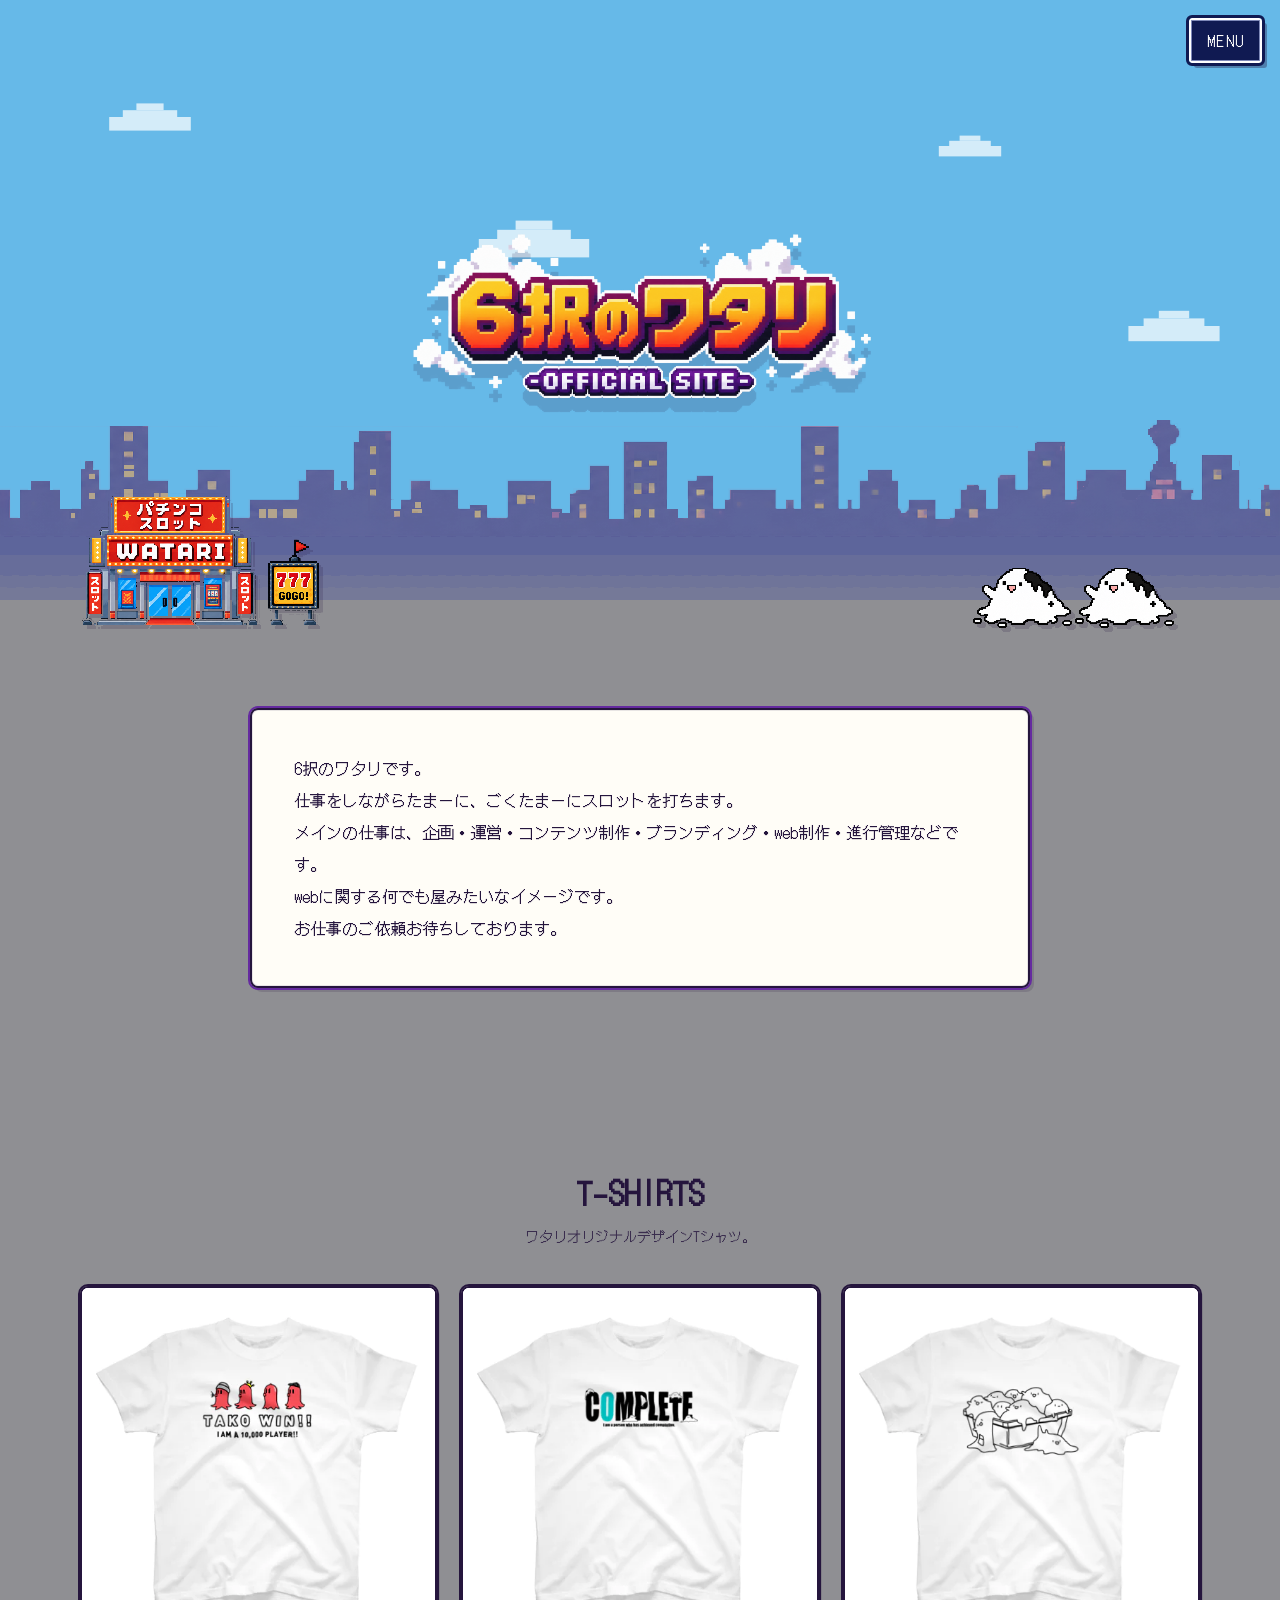
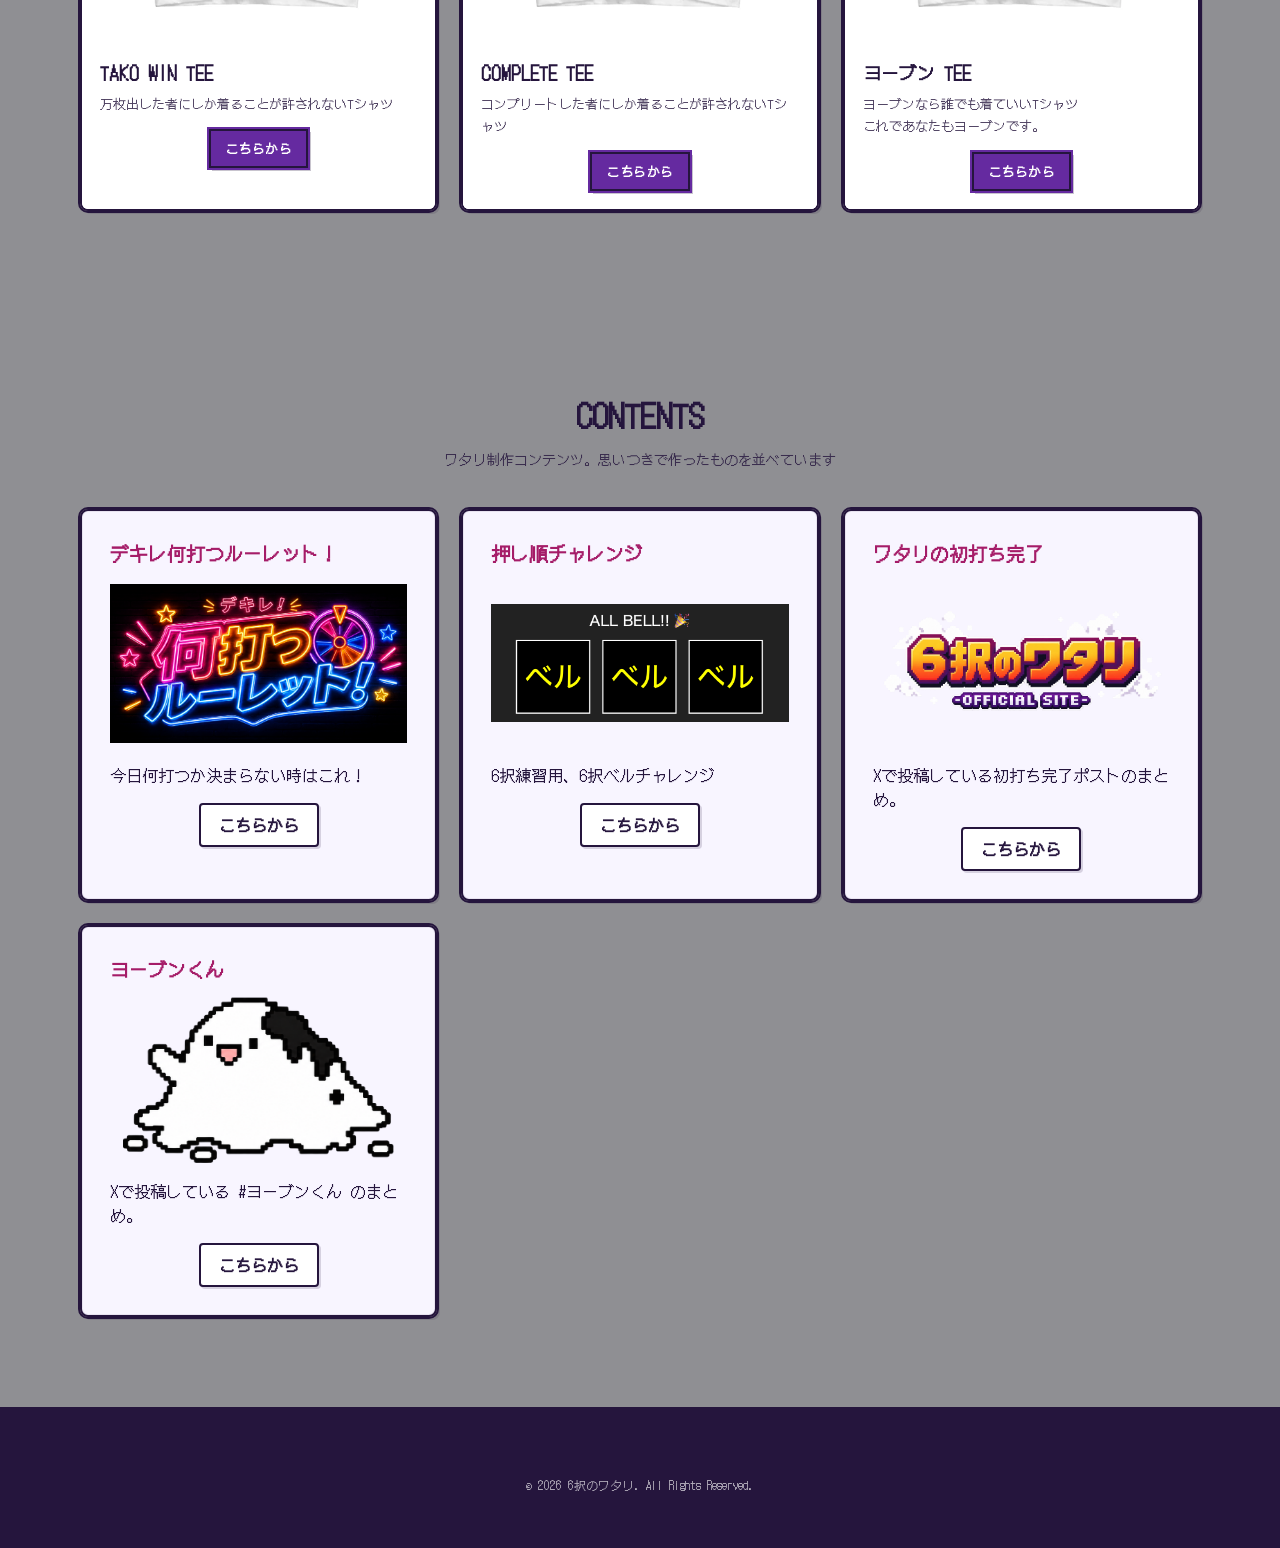
<file: index.html>
<!doctype html>
<html lang="ja">
<head>
<meta charset="utf-8">
<meta name="viewport" content="width=device-width,initial-scale=1">
<title>6択のワタリ - OFFICIAL SITE</title>
<meta name="description" content="6択のワタリ OFFICIAL SITE">
<script async src="https://pagead2.googlesyndication.com/pagead/js/adsbygoogle.js?client=ca-pub-1380460503499351" crossorigin="anonymous"></script>
<link rel="canonical" href="https://www.watari6.com/">
<meta property="og:type" content="website">
<meta property="og:site_name" content="6択のワタリ">
<meta property="og:title" content="6択のワタリ - OFFICIAL SITE">
<meta property="og:description" content="6択のワタリ OFFICIAL SITE">
<meta property="og:url" content="https://www.watari6.com/">
<meta property="og:image" content="https://www.watari6.com/img/ogp.png">
<meta property="og:image:alt" content="6択のワタリ - OFFICIAL SITE">
<meta name="twitter:card" content="summary_large_image">
<meta name="twitter:site" content="@watari2020">
<meta name="twitter:title" content="6択のワタリ - OFFICIAL SITE">
<meta name="twitter:description" content="6択のワタリ OFFICIAL SITE">
<meta name="twitter:image" content="https://www.watari6.com/img/ogp.png">
<meta name="twitter:image:alt" content="6択のワタリ - OFFICIAL SITE">
<style>
@import url('https://fonts.googleapis.com/css2?family=DotGothic16&display=swap');
:root{--bg:#aaa6b8;--sky:#66b9e8;--ground:#8f8f93;--ink:#25153d;--purple:#652aa0;--pink:#a51c68;--yellow:#ffd23f;--orange:#ff6a2a;--white:#fffdf7;--card:#f8f5ff}
*{box-sizing:border-box}html{scroll-behavior:smooth}body{margin:0;background:var(--bg);color:var(--ink);font-family:"DotGothic16",system-ui,sans-serif}a{color:inherit;text-decoration:none}.wrap{width:min(1120px,92%);margin:auto}
header{position:sticky;top:0;z-index:20;background:rgba(102,185,232,.92);backdrop-filter:blur(10px);border-bottom:3px solid rgba(37,21,61,.18)}.nav{height:64px;display:flex;align-items:center;justify-content:space-between}.nav-logo{font-weight:900;letter-spacing:.04em}.nav-links{display:flex;gap:22px;font-size:13px}.nav-links a:hover{color:var(--pink)}
.hero{min-height:720px;display:grid;place-items:center;padding:70px 0 120px;position:relative;overflow:hidden;background:var(--sky)}.hero:after{content:"";position:absolute;left:0;right:0;bottom:0;height:120px;background:var(--ground);z-index:0}.hero-inner{position:relative;z-index:2;text-align:center}.hero:before{display:none}.logo{width:min(490px,50%);height:auto;display:block;margin:0 auto 30px;filter:drop-shadow(0 14px 0 rgba(37,21,61,.16))}
.tag{display:inline-block;background:var(--purple);color:white;border:4px solid white;padding:8px 18px;font-size:14px;box-shadow:6px 6px 0 var(--ink)}.cta{display:flex;justify-content:center;gap:14px;margin-top:26px;flex-wrap:wrap}.btn{background:var(--yellow);border:4px solid var(--ink);padding:12px 24px;box-shadow:6px 6px 0 var(--ink);font-weight:900}.btn.alt{background:white}.btn:hover{transform:translate(2px,2px);box-shadow:4px 4px 0 var(--ink)}
section{padding:90px 0;background:var(--ground)}#about{padding-top:28px}.section-title{text-align:center;font-size:32px;margin:0 0 12px;color:var(--ink)}.section-sub{text-align:center;margin:0 auto 40px;font-size:14px;opacity:.8}.panel{background:var(--white);border:2px solid var(--ink);outline:3px solid var(--purple);border-radius:3px;box-shadow:0 0 0 1px rgba(37,21,61,.18) inset,7px 7px 0 rgba(37,21,61,.25);padding:42px}.about{max-width:780px;margin:0 auto}.about p{line-height:2;font-size:16px;margin:0}.about strong{color:var(--pink)}
.grid{display:grid;grid-template-columns:repeat(3,1fr);gap:24px}.card{background:var(--card);border:2px solid var(--ink);outline:3px solid var(--ink);border-radius:3px;box-shadow:0 0 0 1px rgba(37,21,61,.15) inset,5px 5px 0 rgba(37,21,61,.22);overflow:hidden}.shirt-img{aspect-ratio:1/1;background:#fff;display:grid;place-items:center;overflow:hidden}.shirt-img .product-img{width:100%;height:100%;object-fit:contain;display:block}.product-link{display:block;height:100%}.product-link:hover .product-img{transform:scale(1.025)}.product-img{transition:transform .18s ease}.card-body{padding:18px;background:white}.card-body h3{margin:0 0 8px;font-size:18px}.price{font-size:13px;opacity:.7}.content-card{padding:28px;min-height:170px}.content-card h3{margin:0 0 12px;color:var(--pink)}
footer{padding:55px 0;background:var(--ink);color:white;text-align:center}footer .small{font-size:12px;opacity:.65;margin-top:14px}
@media(max-width:760px){.nav-links{display:none}.hero{min-height:620px;padding:50px 0}.logo{width:72%;max-width:490px}.grid{grid-template-columns:repeat(3,minmax(0,1fr));gap:10px}.panel{padding:26px}#contents .grid{grid-template-columns:repeat(2,minmax(0,1fr))}section{padding:65px 0}.section-title{font-size:27px}#about{padding-top:20px}}
.menu-toggle{position:fixed;top:18px;right:18px;z-index:50;background:#101a52;color:#fff;border:2px solid #fff;outline:3px solid #101a52;border-radius:3px;padding:10px 16px;font-family:"DotGothic16",system-ui,sans-serif;font-size:15px;letter-spacing:.08em;cursor:pointer;box-shadow:0 0 0 1px #7e88b8 inset,5px 5px 0 rgba(37,21,61,.35)}.menu-toggle:hover{transform:translate(1px,1px);box-shadow:0 0 0 1px #7e88b8 inset,4px 4px 0 rgba(37,21,61,.35)}.menu-window{position:fixed;top:74px;right:18px;z-index:49;width:min(300px,calc(100vw - 36px));background:#101a52;color:#fff;border:2px solid #fff;outline:3px solid #101a52;border-radius:3px;padding:10px;box-shadow:0 0 0 1px #7e88b8 inset,7px 7px 0 rgba(37,21,61,.35);opacity:0;visibility:hidden;transform:translateY(-8px);transition:opacity .15s ease,transform .15s ease,visibility .15s}.menu-window.open{opacity:1;visibility:visible;transform:translateY(0)}.menu-window a{display:block;padding:13px 16px;border:2px solid transparent;font-size:16px;letter-spacing:.05em}.menu-window a:before{content:"▶";display:inline-block;width:26px;opacity:0}.menu-window a:hover,.menu-window a:focus{border-color:#fff;outline:none;background:#19276d}.menu-window a:hover:before,.menu-window a:focus:before{opacity:1}@media(max-width:760px){.menu-toggle{top:14px;right:14px}.menu-window{top:68px;right:14px;width:min(280px,calc(100vw - 28px))}}
.pixel-clouds{position:absolute;inset:0 0 120px;z-index:1;overflow:hidden;pointer-events:none}.pixel-cloud{position:absolute;left:110%;width:112px;height:40px;background:rgba(255,255,255,.68);clip-path:polygon(0 60%,16% 60%,16% 35%,32% 35%,32% 15%,58% 15%,58% 35%,76% 35%,76% 48%,92% 48%,92% 60%,100% 60%,100% 100%,0 100%);image-rendering:pixelated;animation:cloud-drift linear infinite;will-change:transform}.pixel-cloud.c1{top:14%;transform:scale(.85);animation-duration:58s;animation-delay:-18s}.pixel-cloud.c2{top:32%;transform:scale(1.25);opacity:.72;animation-duration:76s;animation-delay:-52s}.pixel-cloud.c3{top:52%;transform:scale(.65);opacity:.58;animation-duration:64s;animation-delay:-37s}.pixel-cloud.c4{top:68%;transform:scale(1.05);opacity:.62;animation-duration:84s;animation-delay:-70s}@keyframes cloud-drift{from{margin-left:0}to{margin-left:-155vw}}@media(max-width:760px){.pixel-clouds{bottom:120px}.pixel-cloud{width:88px;height:32px}.pixel-cloud.c1{top:12%}.pixel-cloud.c2{top:31%}.pixel-cloud.c3{top:50%}.pixel-cloud.c4{top:67%}}@media(prefers-reduced-motion:reduce){.pixel-cloud{animation:none}.pixel-cloud.c1{left:12%}.pixel-cloud.c2{left:58%}.pixel-cloud.c3{display:none}.pixel-cloud.c4{left:34%}}
.hero-pixel{position:absolute;bottom:92px;z-index:3;display:block;image-rendering:pixelated;pointer-events:none;filter:drop-shadow(4px 4px 0 rgba(37,21,61,.18))}.hero-pixel.watari{right:max(22px,calc((100vw - 1120px)/2));width:96px}.hero-pixel.slot{left:max(22px,calc((100vw - 1120px)/2));width:184px}@media(max-width:760px){.hero-pixel{bottom:88px}.hero-pixel.watari{right:12px;width:70px}.hero-pixel.slot{left:8px;width:132px}}
.pixel-clouds,.cloud-layer,.clouds{pointer-events:none}.seamless-clouds{position:absolute;inset:0;overflow:hidden;pointer-events:none;z-index:0}.seamless-clouds__track{position:absolute;inset:0 auto 0 0;display:flex;width:max-content;will-change:transform;animation:seamlessCloudScroll 60s linear infinite}.seamless-clouds__group{position:relative;width:100vw;height:100%;flex:0 0 100vw}.seamless-cloud{position:absolute;width:96px;height:32px;background:linear-gradient(#fff 0 0) 16px 8px / 64px 16px no-repeat,linear-gradient(#fff 0 0) 32px 0 / 32px 8px no-repeat,linear-gradient(#fff 0 0) 0 16px / 96px 16px no-repeat;image-rendering:pixelated;opacity:.72}.seamless-cloud--1{top:14%;left:8%;transform:scale(.85)}.seamless-cloud--2{top:31%;left:38%;transform:scale(1.15)}.seamless-cloud--3{top:18%;left:72%;transform:scale(.65)}.seamless-cloud--4{top:43%;left:88%;transform:scale(.95)}@keyframes seamlessCloudScroll{from{transform:translate3d(0,0,0)}to{transform:translate3d(-100vw,0,0)}}@media(max-width:768px){.seamless-clouds__track{animation-duration:48s}.seamless-cloud{opacity:.62}.seamless-cloud--1{top:12%;left:6%;transform:scale(.62)}.seamless-cloud--2{top:28%;left:36%;transform:scale(.78)}.seamless-cloud--3{top:18%;left:70%;transform:scale(.52)}.seamless-cloud--4{top:40%;left:86%;transform:scale(.68)}}@media(prefers-reduced-motion:reduce){.seamless-clouds__track{animation:none}}.pixel-cloud,.pixel-clouds .cloud,.hero-cloud,.cloud-item{display:none!important}
.product-desc{margin:0 0 14px;font-size:13px;line-height:1.7;opacity:.82}.product-btn{display:inline-block;background:var(--purple);color:#fff;border:2px solid var(--ink);outline:2px solid var(--purple);padding:8px 14px;font-size:13px;font-weight:900;letter-spacing:.04em;box-shadow:3px 3px 0 rgba(37,21,61,.25)}.product-link:hover .product-btn{transform:translate(1px,1px);box-shadow:2px 2px 0 rgba(37,21,61,.25)}@media(max-width:760px){.card-body{padding:10px}.card-body h3{font-size:13px}.product-desc{font-size:10px;line-height:1.55;margin-bottom:10px}.product-btn{padding:6px 8px;font-size:10px}}
.pixel-city-bg{position:absolute;left:0;right:0;bottom:120px;height:180px;z-index:1;pointer-events:none;overflow:hidden}.pixel-city-bg img{width:100%;height:100%;object-fit:cover;object-position:center bottom;display:block;image-rendering:pixelated;opacity:1}@media(max-width:760px){.pixel-city-bg{bottom:120px;height:120px}.pixel-city-bg img{opacity:1}}
.panel,.card{border-width:2px;outline-width:2px;border-radius:8px;clip-path:none}.shirt-img{border-radius:6px 6px 0 0}.panel{box-shadow:0 0 0 1px rgba(37,21,61,.10) inset,4px 4px 0 rgba(37,21,61,.16)}.card{box-shadow:0 0 0 1px rgba(37,21,61,.08) inset,3px 3px 0 rgba(37,21,61,.14)}.product-btn{display:block;width:max-content;margin:0 auto}#about{padding-top:0;margin-top:-12px;position:relative;z-index:3}@media(max-width:760px){#about{padding-top:0;margin-top:-8px}}#tshirts .card,#tshirts .product-link,#tshirts .card-body{background:#fff}.section-title{font-weight:900}
.content-dummy-image{width:100%;aspect-ratio:16/9;margin:14px 0;display:flex;align-items:center;justify-content:center;box-sizing:border-box;border:2px dashed rgba(37,21,61,.35);background:rgba(37,21,61,.05);color:rgba(37,21,61,.48);font-size:12px;font-weight:900;letter-spacing:.08em}.content-link-btn{display:block;width:max-content;margin:16px auto 0;padding:8px 18px;text-decoration:none;font-weight:900;color:var(--ink);background:#fff;border:2px solid var(--ink);border-radius:4px;box-shadow:2px 2px 0 rgba(37,21,61,.16)}.content-card-image{display:block;width:100%;aspect-ratio:16/9;object-fit:contain;margin:14px 0}
.hero-pixel.youbun{width:99px;bottom:92px;z-index:3}.hero-pixel.youbun-1{right:max(150px,calc((100vw - 1120px)/2 + 128px))}.hero-pixel.youbun-2{right:max(48px,calc((100vw - 1120px)/2 + 26px))}.hero-pixel.slot{width:240px}.hero-pixel.watari{width:72px}@media(max-width:760px){.hero-pixel.youbun{width:70px;bottom:88px}.hero-pixel.youbun-1{right:100px}.hero-pixel.youbun-2{right:28px}.hero-pixel.slot{width:168px}.hero-pixel.watari{width:54px}}
</style>
<script async src="https://www.googletagmanager.com/gtag/js?id=G-LJCVFDB978"></script><script>window.dataLayer=window.dataLayer||[];function gtag(){dataLayer.push(arguments);}gtag('js',new Date());gtag('config','G-LJCVFDB978');</script>
<link rel="icon" type="image/png" sizes="32x32" href="img/favicon-32.png"><link rel="icon" type="image/png" sizes="16x16" href="img/favicon-16.png"><link rel="icon" href="favicon.ico"><link rel="apple-touch-icon" sizes="180x180" href="img/apple-touch-icon.png">
</head><body>
<button class="menu-toggle" type="button" aria-controls="site-menu" aria-expanded="false">MENU</button><nav class="menu-window" id="site-menu" aria-label="外部リンク"><a href="https://x.com/watari2020" target="_blank" rel="noopener noreferrer">ツイッター</a><a href="https://suzuri.jp/6takunowatari" target="_blank" rel="noopener noreferrer">Tシャツ</a><a href="https://www.youtube.com/@6takunowatari" target="_blank" rel="noopener noreferrer">YouTube</a></nav>
<main><section class="hero"><div class="seamless-clouds" aria-hidden="true"><div class="seamless-clouds__track"><div class="seamless-clouds__group"><span class="seamless-cloud seamless-cloud--1"></span><span class="seamless-cloud seamless-cloud--2"></span><span class="seamless-cloud seamless-cloud--3"></span><span class="seamless-cloud seamless-cloud--4"></span></div><div class="seamless-clouds__group"><span class="seamless-cloud seamless-cloud--1"></span><span class="seamless-cloud seamless-cloud--2"></span><span class="seamless-cloud seamless-cloud--3"></span><span class="seamless-cloud seamless-cloud--4"></span></div></div></div><div class="pixel-clouds" aria-hidden="true"><span class="pixel-cloud c1"></span><span class="pixel-cloud c2"></span><span class="pixel-cloud c3"></span><span class="pixel-cloud c4"></span></div><div class="pixel-city-bg" aria-hidden="true"><img src="img/city_bg.png" alt=""></div><img class="hero-pixel youbun youbun-1" src="img/youbun_pixel_1.png" alt="" aria-hidden="true"><img class="hero-pixel youbun youbun-2" src="img/youbun_pixel_2.png" alt="" aria-hidden="true"><img class="hero-pixel slot" src="img/slot_pixel.png" alt="" aria-hidden="true"><div class="wrap hero-inner"><img class="logo" src="img/logo.png" alt="6択のワタリ - OFFICIAL SITE"></div></section>
<section id="about"><div class="wrap"><div class="panel about"><p>6択のワタリです。<br>仕事をしながらたまーに、ごくたまーにスロットを打ちます。<br>メインの仕事は、企画・運営・コンテンツ制作・ブランディング・web制作・進行管理などです。<br>webに関する何でも屋みたいなイメージです。<br>お仕事のご依頼お待ちしております。</p></div></div></section>
<section id="tshirts"><div class="wrap"><h2 class="section-title">T-SHIRTS</h2><p class="section-sub">ワタリオリジナルデザインTシャツ。</p><div class="grid"><article class="card"><a class="product-link" href="https://suzuri.jp/6takunowatari/17659287/t-shirt/s/white" target="_blank" rel="noopener noreferrer"><div class="shirt-img"><img class="product-img" src="img/tshirt_tako_win.webp" alt="TAKO WIN Tシャツ"></div><div class="card-body"><h3>TAKO WIN TEE</h3><p class="product-desc">万枚出した者にしか着ることが許されないTシャツ</p><span class="product-btn">こちらから</span></div></a></article><article class="card"><a class="product-link" href="https://suzuri.jp/6takunowatari/20255541/t-shirt/s/white" target="_blank" rel="noopener noreferrer"><div class="shirt-img"><img class="product-img" src="img/tshirt_complete.webp" alt="COMPLETE Tシャツ"></div><div class="card-body"><h3>COMPLETE TEE</h3><p class="product-desc">コンプリートした者にしか着ることが許されないTシャツ</p><span class="product-btn">こちらから</span></div></a></article><article class="card"><a class="product-link" href="https://suzuri.jp/6takunowatari/20580695/t-shirt/s/white" target="_blank" rel="noopener noreferrer"><div class="shirt-img"><img class="product-img" src="img/tshirt_youbun.webp" alt="ヨーブン Tシャツ"></div><div class="card-body"><h3>ヨーブン TEE</h3><p class="product-desc">ヨーブンなら誰でも着ていいTシャツ<br>これであなたもヨーブンです。</p><span class="product-btn">こちらから</span></div></a></article></div></div></section>
<section id="contents"><div class="wrap"><h2 class="section-title">CONTENTS</h2><p class="section-sub">ワタリ制作コンテンツ。思いつきで作ったものを並べています</p><div class="grid"><article class="card content-card"><h3>デキレ何打つルーレット！</h3><img class="content-card-image" src="img/naniutu.png" alt="デキレ何打つルーレット！"><p>今日何打つか決まらない時はこれ！</p><a class="content-link-btn" href="https://watari6.com/naniutu/" target="_blank" rel="noopener noreferrer">こちらから</a></article><article class="card content-card"><h3>押し順チャレンジ</h3><img class="content-card-image" src="img/oshijun_challenge.png" alt="押し順チャレンジ"><p>6択練習用、6択ベルチャレンジ</p><a class="content-link-btn" href="https://watari6.com/rokutaku.html" target="_blank" rel="noopener noreferrer">こちらから</a></article><article class="card content-card"><h3>ワタリの初打ち完了</h3><img class="content-card-image" src="img/logo.png" alt="6択のワタリ"><p>Xで投稿している初打ち完了ポストのまとめ。</p><a class="content-link-btn" href="/contents/hatsuuchi/">こちらから</a></article><article class="card content-card"><h3>ヨーブンくん</h3><img class="content-card-image" src="img/youbun_pixel_1.png" alt="ヨーブンくん"><p>Xで投稿している #ヨーブンくん のまとめ。</p><a class="content-link-btn" href="/contents/youbun/">こちらから</a></article></div></div></section></main>
<footer><div class="wrap"><div class="small">© 2026 6択のワタリ. All Rights Reserved.</div></div></footer>
<script>const menuButton=document.querySelector('.menu-toggle');const menuWindow=document.querySelector('.menu-window');function closeMenu(){menuWindow.classList.remove('open');menuButton.setAttribute('aria-expanded','false');}menuButton.addEventListener('click',(e)=>{e.stopPropagation();const isOpen=menuWindow.classList.toggle('open');menuButton.setAttribute('aria-expanded',String(isOpen));});menuWindow.addEventListener('click',(e)=>e.stopPropagation());document.addEventListener('click',closeMenu);document.addEventListener('keydown',(e)=>{if(e.key==='Escape')closeMenu();});</script>
</body></html>
</file>
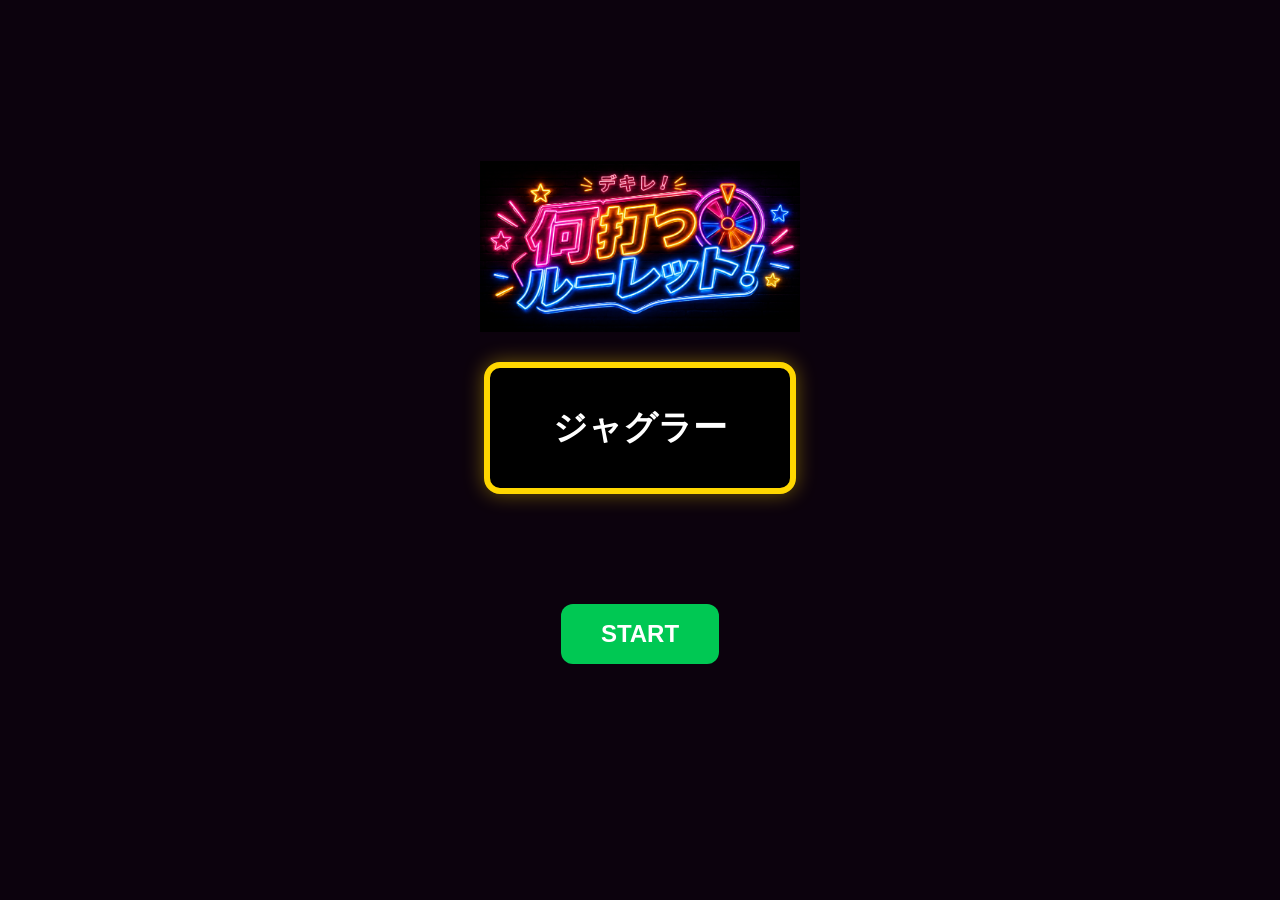
<file: naniutu/index.html>
<!DOCTYPE html>
<html lang="ja">
<head>
<meta charset="UTF-8" />
<meta name="viewport" content="width=device-width, initial-scale=1.0"/>
<script async src="https://pagead2.googlesyndication.com/pagead/js/adsbygoogle.js?client=ca-pub-1380460503499351" crossorigin="anonymous"></script>
<meta property="og:url" content="https://www.watari6.com/naniutu/" />
<meta property="og:image" content="https://www.watari6.com/naniutu/ogp.png" />
<meta property="og:type" content="website" />
<meta property="og:site_name" content="今日は何打つ！？ルーレット" />
<meta property="og:title" content="今日は何打つ！？ルーレット" />
<meta property="og:description" content="今日打つ台をルーレットで決定！" />
<meta name="twitter:card" content="summary_large_image">
<meta name="twitter:title" content="あなたはバンドリ！">
<meta name="twitter:description" content="今日打つ台をルーレットで決定！">
<meta name="twitter:image" content="https://www.watari6.com/naniutu/logo_2.png">
<title>今日は何打つ！？ルーレット</title>
<script async src="https://www.googletagmanager.com/gtag/js?id=G-LJCVFDB978"></script>
<script>window.dataLayer=window.dataLayer||[];function gtag(){dataLayer.push(arguments);}gtag('js',new Date());gtag('config','G-LJCVFDB978');</script>
<style>
body{margin:0;background:#0c020d;display:flex;justify-content:center;align-items:center;height:100vh;font-family:sans-serif;color:white}.container{text-align:center;display:flex;flex-direction:column;align-items:center}.slot-frame{width:300px;height:120px;overflow:hidden;border:6px solid gold;border-radius:16px;position:relative;background:#000;box-shadow:0 0 20px rgba(255,215,0,.4)}.slot-frame.peka{animation:pekaFlash .15s infinite alternate}@keyframes pekaFlash{0%{box-shadow:0 0 20px gold,0 0 40px orange,0 0 80px yellow;background:#222}100%{box-shadow:0 0 40px #fff,0 0 80px gold,0 0 120px orange;background:#444}}.slot-list{position:absolute;width:100%;left:0;top:0}.item{width:100%;height:120px;display:flex;justify-content:center;align-items:center;font-size:34px;font-weight:bold}button{margin-top:30px;padding:16px 40px;font-size:24px;border:none;border-radius:12px;cursor:pointer;font-weight:bold;background:#00c853;color:white}button.stop{background:#d50000}.peka-text{margin-top:20px;height:60px;display:flex;align-items:center;justify-content:center;font-size:42px;font-weight:bold;color:#ff4dff;opacity:0;transition:.2s;text-shadow:0 0 10px #ff4dff,0 0 20px #ff4dff,0 0 40px #fff}.peka-text.show{opacity:1}.logo-area{width:100%;display:flex;justify-content:center;align-items:center;margin-bottom:30px}.title-logo{display:block;width:320px;max-width:90vw;height:auto;object-fit:contain}.share-btn{display:inline-block;margin-top:20px;padding:14px 28px;border-radius:12px;background:#1d9bf0;color:white;text-decoration:none;font-size:20px;font-weight:bold;transition:.2s;opacity:0;visibility:hidden}.share-btn.show{opacity:1;visibility:visible}.share-btn:hover{transform:scale(1.05)}
</style>
</head>
<body>
<div class="container"><div class="logo-area"><img src="logo.png" alt="タイトルロゴ" class="title-logo"></div><div class="slot-frame" id="slotFrame"><div class="slot-list" id="slotList"></div></div><div class="peka-text" id="pekaText">バンドリに決定!!</div><button id="toggleBtn">START</button><a id="shareBtn" class="share-btn" href="#" target="_blank">結果をXでシェア</a></div>
<script>
const items=["ジャグラー","かぐや様","マギレコ","バンドリ","ToLOVEる","SBJ","レールガン2","ゴブスレ"];const TARGET_INDEX=3;const slotList=document.getElementById("slotList");const slotFrame=document.getElementById("slotFrame");const pekaText=document.getElementById("pekaText");const shareBtn=document.getElementById("shareBtn");for(let i=0;i<50;i++){items.forEach(text=>{const div=document.createElement("div");div.className="item";div.textContent=text;slotList.appendChild(div)})}const ITEM_HEIGHT=120;const LOOP_HEIGHT=items.length*ITEM_HEIGHT;let position=0;let speed=22;let running=false;let stopping=false;let animationId;function render(){slotList.style.transform=`translateY(${position}px)`}function animate(){position-=speed;if(position<=-LOOP_HEIGHT){position+=LOOP_HEIGHT}if(stopping){speed*=.975;if(speed<=.5){finishStop();return}}render();animationId=requestAnimationFrame(animate)}function finishStop(){cancelAnimationFrame(animationId);let currentIndex=Math.abs(Math.round(position/ITEM_HEIGHT))%items.length;let diff=TARGET_INDEX-currentIndex;if(diff<0){diff+=items.length}position-=diff*ITEM_HEIGHT;position=Math.round(position/ITEM_HEIGHT)*ITEM_HEIGHT;render();slotFrame.classList.add("peka");pekaText.classList.add("show");const result="バンドリ";const shareText=`今日は「${result}」を打つ！！🎰\n#何打つルーレット\nhttps://www.watari6.com/naniutu/index2.html`;const shareUrl="https://twitter.com/intent/tweet?text="+encodeURIComponent(shareText);shareBtn.href=shareUrl;shareBtn.classList.add("show");setTimeout(()=>{slotFrame.classList.remove("peka");pekaText.classList.remove("show")},2000);running=false;stopping=false;speed=22;button.textContent="START";button.classList.remove("stop")}const button=document.getElementById("toggleBtn");button.addEventListener("click",()=>{if(!running){running=true;stopping=false;slotFrame.classList.remove("peka");pekaText.classList.remove("show");button.textContent="STOP";button.classList.add("stop");animate()}else if(!stopping){stopping=true}});render();
</script>
</body>
</html>
</file>
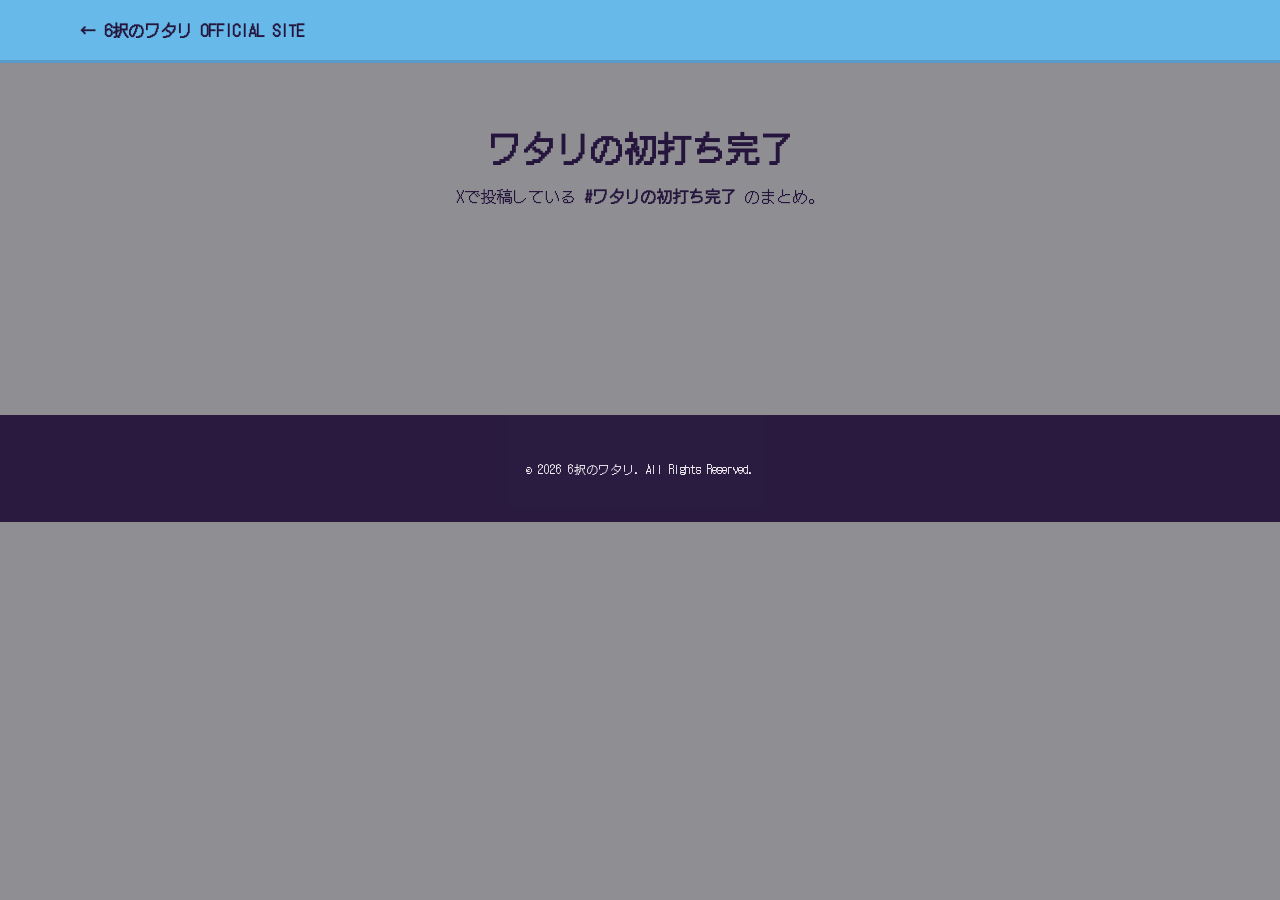
<file: contents/hatsuuchi/index.html>
<!doctype html>
<html lang="ja">
<head>
<meta charset="utf-8">
<meta name="viewport" content="width=device-width,initial-scale=1">
<title>ワタリの初打ち完了 | 6択のワタリ</title>
<meta name="description" content="#ワタリの初打ち完了 のX投稿まとめ">
<script async src="https://pagead2.googlesyndication.com/pagead/js/adsbygoogle.js?client=ca-pub-1380460503499351" crossorigin="anonymous"></script>
<style>
@import url('https://fonts.googleapis.com/css2?family=DotGothic16&display=swap');
:root{--bg:#8f8f93;--ink:#25153d;--purple:#652aa0;--pink:#a51c68;--white:#fffdf7}
*{box-sizing:border-box}
body{margin:0;background:var(--bg);color:var(--ink);font-family:"DotGothic16",system-ui,sans-serif}
a{color:inherit}.wrap{width:min(1120px,92%);margin:auto}
header{background:#66b9e8;border-bottom:3px solid rgba(37,21,61,.18);padding:18px 0}
.home{font-weight:900;text-decoration:none}
main{padding:60px 0 90px}.title{text-align:center;font-size:34px;margin:0 0 10px;font-weight:900}.sub{text-align:center;margin:0 0 42px;line-height:1.8}
.posts{display:grid;grid-template-columns:repeat(2,minmax(0,1fr));gap:24px;align-items:start}.post{min-width:0}
.post .twitter-tweet{margin:0 auto!important}
footer{padding:45px 0;background:var(--ink);color:white;text-align:center;font-size:12px;opacity:.95}
@media(max-width:760px){main{padding-top:42px}.title{font-size:27px}.posts{grid-template-columns:1fr;gap:18px}}
</style>
</head>
<body>
<header><div class="wrap"><a class="home" href="/">← 6択のワタリ OFFICIAL SITE</a></div></header>
<main><div class="wrap">
<h1 class="title">ワタリの初打ち完了</h1>
<p class="sub">Xで投稿している <strong>#ワタリの初打ち完了</strong> のまとめ。</p>
<div class="posts">
<div class="post"><blockquote class="twitter-tweet"><a href="https://twitter.com/watari2020/status/2088409616287945085"></a></blockquote></div>
<div class="post"><blockquote class="twitter-tweet"><a href="https://twitter.com/watari2020/status/2085715042440491442"></a></blockquote></div>
<div class="post"><blockquote class="twitter-tweet"><a href="https://twitter.com/watari2020/status/2065541983352049789"></a></blockquote></div>
<div class="post"><blockquote class="twitter-tweet"><a href="https://twitter.com/watari2020/status/2085485688754217192"></a></blockquote></div>
<div class="post"><blockquote class="twitter-tweet"><a href="https://twitter.com/watari2020/status/2085064556049809721"></a></blockquote></div>
<div class="post"><blockquote class="twitter-tweet"><a href="https://twitter.com/watari2020/status/1975212062109573282"></a></blockquote></div>
<div class="post"><blockquote class="twitter-tweet"><a href="https://twitter.com/watari2020/status/2044099246920777958"></a></blockquote></div>
<div class="post"><blockquote class="twitter-tweet"><a href="https://twitter.com/watari2020/status/2068117256366899244"></a></blockquote></div>
</div>
</div></main>
<footer><div class="wrap">© 2026 6択のワタリ. All Rights Reserved.</div></footer>
<script async src="https://platform.twitter.com/widgets.js" charset="utf-8"></script>
</body>
</html>
</file>
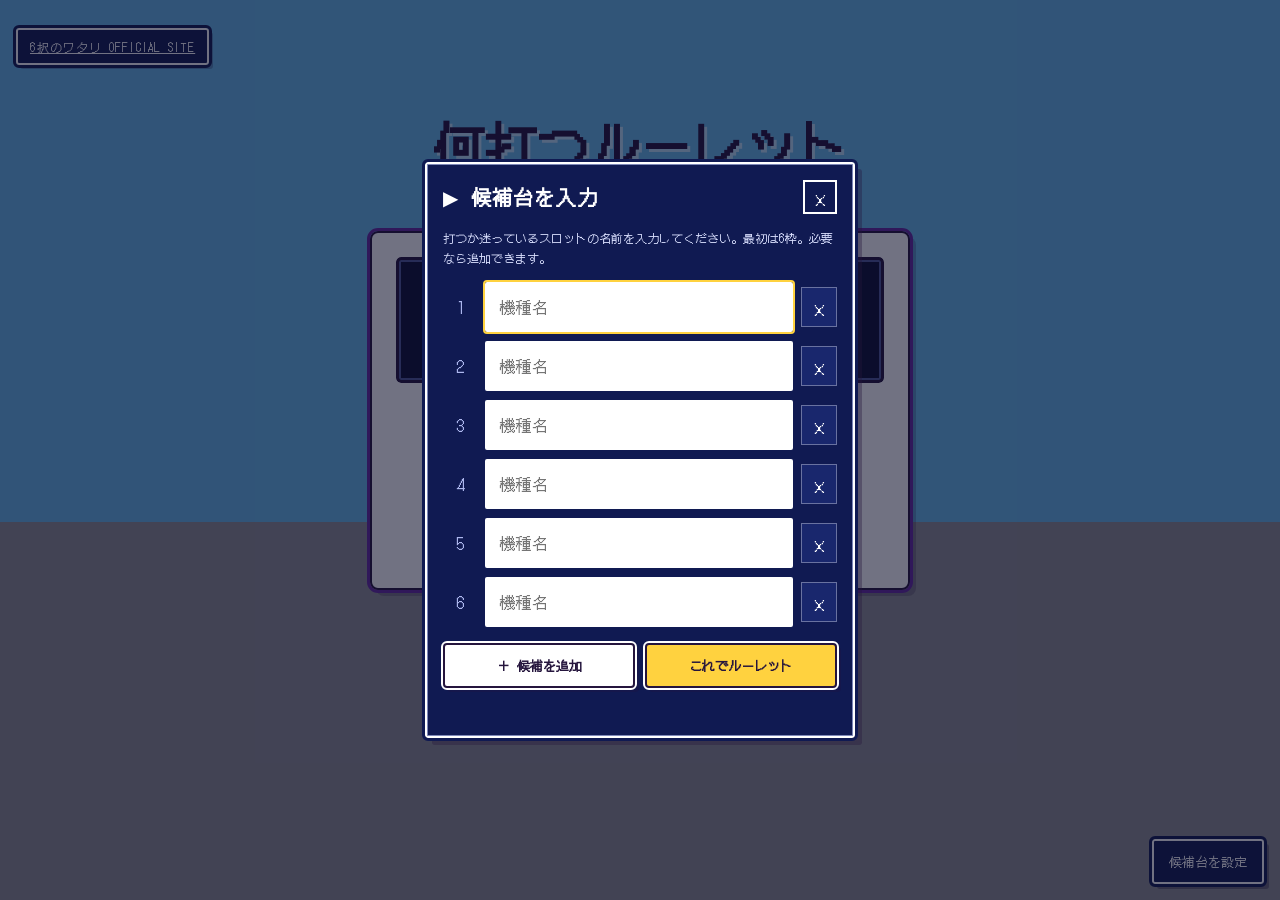
<file: contents/naniutu/index.html>
<!doctype html>
<html lang="ja">
<head>
<meta charset="utf-8">
<meta name="viewport" content="width=device-width,initial-scale=1,viewport-fit=cover">
<title>何打つルーレット | 6択のワタリ</title>
<meta name="description" content="候補のスロット機種を入力して、今日打つ台をルーレットで決めよう。">
<link rel="canonical" href="https://www.watari6.com/contents/naniutu/">
<meta property="og:type" content="website"><meta property="og:site_name" content="6択のワタリ"><meta property="og:title" content="何打つルーレット | 6択のワタリ"><meta property="og:description" content="候補のスロット機種を入力して、今日打つ台をルーレットで決めよう。"><meta property="og:url" content="https://www.watari6.com/contents/naniutu/"><meta property="og:image" content="https://www.watari6.com/img/ogp.png">
<meta name="twitter:card" content="summary_large_image"><meta name="twitter:site" content="@watari2020"><meta name="twitter:title" content="何打つルーレット | 6択のワタリ"><meta name="twitter:description" content="候補のスロット機種を入力して、今日打つ台をルーレットで決めよう。"><meta name="twitter:image" content="https://www.watari6.com/img/ogp.png">
<script async src="https://pagead2.googlesyndication.com/pagead/js/adsbygoogle.js?client=ca-pub-1380460503499351" crossorigin="anonymous"></script>
<script async src="https://www.googletagmanager.com/gtag/js?id=G-LJCVFDB978"></script><script>window.dataLayer=window.dataLayer||[];function gtag(){dataLayer.push(arguments);}gtag('js',new Date());gtag('config','G-LJCVFDB978');</script>
<style>
@import url('https://fonts.googleapis.com/css2?family=DotGothic16&display=swap');
:root{--ink:#25153d;--purple:#652aa0;--pink:#a51c68;--yellow:#ffd23f;--nav:#101a52;--nav2:#19276d}*{box-sizing:border-box}html,body{min-height:100%}body{margin:0;background:linear-gradient(#66b9e8 0 58%,#8f8f93 58% 100%);color:var(--ink);font-family:"DotGothic16",system-ui,sans-serif}.page{min-height:100svh;display:flex;flex-direction:column;align-items:center;padding:28px 16px 42px}.brand{align-self:flex-start;color:#fff;background:var(--nav);border:2px solid #fff;outline:3px solid var(--nav);border-radius:3px;padding:8px 12px;font-size:12px;letter-spacing:.08em;box-shadow:4px 4px 0 rgba(37,21,61,.28)}.title{text-align:center;margin:50px 0 6px;font-size:clamp(30px,9vw,52px);line-height:1.15;text-shadow:3px 3px 0 rgba(255,255,255,.55)}.sub{text-align:center;margin:0 0 28px;font-size:13px;line-height:1.7}.roulette-card{width:min(540px,100%);background:#fff;border:2px solid var(--ink);outline:3px solid var(--purple);border-radius:8px;box-shadow:6px 6px 0 rgba(37,21,61,.22);padding:24px}.slot-frame{height:126px;overflow:hidden;position:relative;background:#0e1032;border:3px solid var(--ink);outline:2px solid #fff;border-radius:5px;box-shadow:inset 0 0 0 2px #505a99}.slot-list{position:absolute;left:0;top:0;width:100%;will-change:transform}.slot-item{height:120px;display:flex;align-items:center;justify-content:center;padding:0 14px;color:#fff;font-size:clamp(22px,7vw,34px);font-weight:900;text-align:center;word-break:break-word}.result{min-height:64px;display:flex;align-items:center;justify-content:center;text-align:center;margin:18px 0 4px;font-size:24px;font-weight:900;color:var(--pink)}.actions{display:flex;gap:12px;justify-content:center;flex-wrap:wrap}.btn{appearance:none;border:2px solid var(--ink);outline:2px solid var(--ink);border-radius:4px;padding:12px 20px;font-family:inherit;font-size:16px;font-weight:900;cursor:pointer;box-shadow:4px 4px 0 rgba(37,21,61,.28)}.btn:active{transform:translate(2px,2px);box-shadow:2px 2px 0 rgba(37,21,61,.28)}.btn-main{background:var(--yellow);color:var(--ink)}.btn-stop{background:#e43d45;color:#fff}.btn-sub{background:#fff;color:var(--ink)}.hint{text-align:center;font-size:11px;opacity:.7;margin-top:16px}.setup-fab{position:fixed;right:16px;bottom:16px;z-index:15;background:var(--nav);color:#fff;border:2px solid #fff;outline:3px solid var(--nav);border-radius:3px;padding:11px 15px;font-family:inherit;font-size:13px;cursor:pointer;box-shadow:5px 5px 0 rgba(37,21,61,.35)}.overlay{position:fixed;inset:0;z-index:40;background:rgba(11,13,40,.58);display:flex;align-items:center;justify-content:center;padding:18px;opacity:0;visibility:hidden;transition:.15s}.overlay.open{opacity:1;visibility:visible}.menu-window{width:min(430px,100%);max-height:min(82svh,720px);overflow:auto;background:var(--nav);color:#fff;border:2px solid #fff;outline:3px solid var(--nav);border-radius:3px;padding:16px;box-shadow:0 0 0 1px #7e88b8 inset,7px 7px 0 rgba(37,21,61,.35);transform:translateY(-8px);transition:transform .15s}.overlay.open .menu-window{transform:translateY(0)}.window-head{display:flex;align-items:center;justify-content:space-between;gap:12px;margin-bottom:14px}.window-title{margin:0;font-size:20px;letter-spacing:.06em}.close{appearance:none;background:transparent;color:#fff;border:2px solid #fff;width:34px;height:34px;font-family:inherit;font-size:18px;cursor:pointer}.lead{font-size:12px;line-height:1.7;margin:0 0 14px;color:#dbe1ff}.fields{display:grid;gap:9px}.field-row{display:grid;grid-template-columns:34px 1fr 36px;gap:8px;align-items:center}.num{text-align:center;color:#aeb8ef}.machine-input{width:100%;min-width:0;background:#fff;color:var(--ink);border:2px solid #fff;outline:2px solid transparent;border-radius:2px;padding:11px 12px;font-family:inherit;font-size:16px}.machine-input:focus{outline-color:var(--yellow)}.remove{appearance:none;background:var(--nav2);color:#fff;border:1px solid rgba(255,255,255,.35);height:40px;font-family:inherit;font-size:18px;cursor:pointer}.window-actions{display:grid;grid-template-columns:1fr 1fr;gap:10px;margin-top:16px}.window-actions .btn{font-size:13px;padding:11px 8px;outline-color:#fff}.error{min-height:22px;color:#ffd23f;font-size:12px;margin:10px 0 0;text-align:center}.share{display:none;margin-top:12px;text-align:center}.share.show{display:block}.share a{display:inline-block;background:#111;color:#fff;border:2px solid var(--ink);padding:10px 16px;text-decoration:none;font-size:13px}.empty-state{color:#aeb8ef;font-size:14px}@media(max-width:520px){.page{padding-top:18px}.title{margin-top:38px}.roulette-card{padding:18px 14px}.slot-frame{height:116px}.slot-item{height:110px}.window-actions{grid-template-columns:1fr}.menu-window{padding:14px}.field-row{grid-template-columns:30px 1fr 34px}.machine-input{font-size:16px}}
</style></head><body>
<main class="page"><a class="brand" href="/">6択のワタリ OFFICIAL SITE</a><h1 class="title">何打つルーレット</h1><p class="sub">候補を入れて、今日打つ台を運に任せる。</p><section class="roulette-card" aria-label="何打つルーレット"><div class="slot-frame"><div class="slot-list" id="slotList"><div class="slot-item empty-state">候補を入力してください</div></div></div><div class="result" id="resultText">まずは候補台をセット</div><div class="actions"><button class="btn btn-main" id="spinBtn" type="button">START</button><button class="btn btn-sub" id="editBtn" type="button">候補を編集</button></div><div class="share" id="shareWrap"><a id="shareBtn" href="#" target="_blank" rel="noopener">結果をXでシェア</a></div><p class="hint">空欄は無視されます。2台以上でスタートできます。</p></section></main><button class="setup-fab" id="setupFab" type="button">候補台を設定</button>
<div class="overlay" id="setupOverlay" aria-hidden="true"><section class="menu-window" role="dialog" aria-modal="true" aria-labelledby="setupTitle"><div class="window-head"><h2 class="window-title" id="setupTitle">▶ 候補台を入力</h2><button class="close" id="closeSetup" type="button" aria-label="閉じる">×</button></div><p class="lead">打つか迷っているスロットの名前を入力してください。最初は6枠。必要なら追加できます。</p><div class="fields" id="fields"></div><div class="window-actions"><button class="btn btn-sub" id="addField" type="button">＋ 候補を追加</button><button class="btn btn-main" id="saveAndStart" type="button">これでルーレット</button></div><p class="error" id="setupError"></p></section></div>
<script src="./confetti.js"></script>
<script>(()=>{const STORAGE_KEY='watari6_naniutu_candidates_v1',MIN_FIELDS=6,MAX_FIELDS=20;const overlay=document.getElementById('setupOverlay'),fields=document.getElementById('fields'),setupError=document.getElementById('setupError'),slotList=document.getElementById('slotList'),spinBtn=document.getElementById('spinBtn'),resultText=document.getElementById('resultText'),shareWrap=document.getElementById('shareWrap'),shareBtn=document.getElementById('shareBtn');let candidates=loadCandidates(),running=false,stopping=false,animationId=null,position=0,speed=24,targetIndex=0;function itemHeight(){return matchMedia('(max-width:520px)').matches?110:120}function loadCandidates(){try{const p=JSON.parse(localStorage.getItem(STORAGE_KEY)||'[]');return Array.isArray(p)?p.filter(v=>typeof v==='string'):[]}catch(_){return[]}}function saveCandidates(l){try{localStorage.setItem(STORAGE_KEY,JSON.stringify(l))}catch(_){}}function addInput(value=''){if(fields.children.length>=MAX_FIELDS)return;const row=document.createElement('div');row.className='field-row';row.innerHTML='<span class="num"></span><input class="machine-input" type="text" maxlength="30" autocomplete="off" placeholder="機種名"><button class="remove" type="button" aria-label="この候補を削除">×</button>';row.querySelector('input').value=value;row.querySelector('.remove').addEventListener('click',()=>{if(fields.children.length<=2)return;row.remove();renumber()});fields.appendChild(row);renumber()}function renumber(){[...fields.children].forEach((r,i)=>r.querySelector('.num').textContent=String(i+1))}function buildFields(){fields.innerHTML='';const count=Math.max(MIN_FIELDS,candidates.length);for(let i=0;i<count;i++)addInput(candidates[i]||'')}function collect(){return[...fields.querySelectorAll('.machine-input')].map(i=>i.value.trim()).filter(Boolean)}function openSetup(){buildFields();setupError.textContent='';overlay.classList.add('open');overlay.setAttribute('aria-hidden','false');setTimeout(()=>fields.querySelector('.machine-input')?.focus(),80)}function closeSetup(){overlay.classList.remove('open');overlay.setAttribute('aria-hidden','true')}function buildSlot(){slotList.innerHTML='';if(candidates.length<2){const d=document.createElement('div');d.className='slot-item empty-state';d.textContent='候補を入力してください';slotList.appendChild(d);return}for(let l=0;l<40;l++)candidates.forEach(name=>{const d=document.createElement('div');d.className='slot-item';d.textContent=name;slotList.appendChild(d)});position=0;render()}function render(){slotList.style.transform=`translateY(${position}px)`}function animate(){const h=itemHeight(),loop=candidates.length*h;position-=speed;if(position<=-loop)position+=loop;if(stopping){speed*=.972;if(speed<=.55){finishStop();return}}render();animationId=requestAnimationFrame(animate)}function finishStop(){cancelAnimationFrame(animationId);const h=itemHeight(),current=Math.abs(Math.round(position/h))%candidates.length;let diff=targetIndex-current;if(diff<0)diff+=candidates.length;position-=diff*h;position=Math.round(position/h)*h;render();const result=candidates[targetIndex];resultText.textContent=`今日は「${result}」！`;window.naniutuConfetti?.();shareBtn.href='https://twitter.com/intent/tweet?text='+encodeURIComponent(`今日は「${result}」を打つ！！🎰\n#何打つルーレット\nhttps://www.watari6.com/contents/naniutu/`);shareWrap.classList.add('show');running=false;stopping=false;speed=24;spinBtn.textContent='START';spinBtn.classList.remove('btn-stop');spinBtn.classList.add('btn-main')}function startSpin(){if(candidates.length<2){openSetup();return}if(!running){running=true;stopping=false;speed=24;targetIndex=Math.floor(Math.random()*candidates.length);resultText.textContent='回転中…';shareWrap.classList.remove('show');spinBtn.textContent='STOP';spinBtn.classList.remove('btn-main');spinBtn.classList.add('btn-stop');animate()}else if(!stopping){stopping=true;spinBtn.textContent='STOPPING…'}}document.getElementById('addField').addEventListener('click',()=>{if(fields.children.length<MAX_FIELDS){addInput('');fields.lastElementChild?.querySelector('input')?.focus()}});document.getElementById('saveAndStart').addEventListener('click',()=>{const list=collect();if(list.length<2){setupError.textContent='2台以上入力してください。';return}candidates=list;saveCandidates(candidates);buildSlot();resultText.textContent=`${candidates.length}台から抽選します`;closeSetup()});document.getElementById('closeSetup').addEventListener('click',closeSetup);document.getElementById('editBtn').addEventListener('click',openSetup);document.getElementById('setupFab').addEventListener('click',openSetup);spinBtn.addEventListener('click',startSpin);overlay.addEventListener('click',e=>{if(e.target===overlay)closeSetup()});document.addEventListener('keydown',e=>{if(e.key==='Escape')closeSetup()});buildSlot();if(candidates.length>=2)resultText.textContent=`${candidates.length}台から抽選します`;else openSetup()})();</script></body></html>
</file>
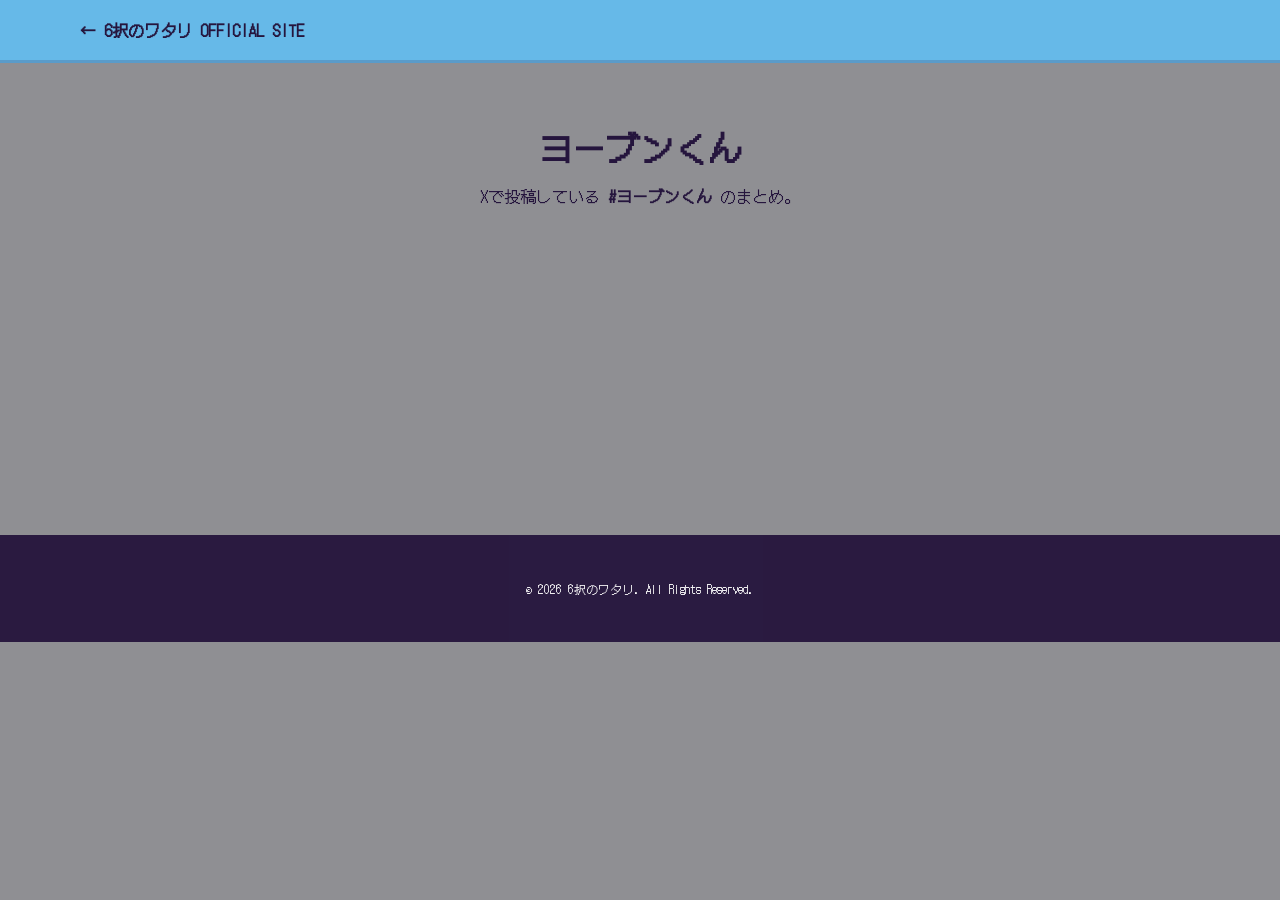
<file: contents/youbun/index.html>
<!doctype html>
<html lang="ja">
<head>
<meta charset="utf-8">
<meta name="viewport" content="width=device-width,initial-scale=1">
<title>ヨーブンくん | 6択のワタリ</title>
<meta name="description" content="#ヨーブンくん のX投稿まとめ">
<script async src="https://pagead2.googlesyndication.com/pagead/js/adsbygoogle.js?client=ca-pub-1380460503499351" crossorigin="anonymous"></script>
<style>
@import url('https://fonts.googleapis.com/css2?family=DotGothic16&display=swap');
:root{--bg:#8f8f93;--ink:#25153d;--purple:#652aa0;--pink:#a51c68;--white:#fffdf7}
*{box-sizing:border-box}
body{margin:0;background:var(--bg);color:var(--ink);font-family:"DotGothic16",system-ui,sans-serif}
a{color:inherit}.wrap{width:min(1120px,92%);margin:auto}
header{background:#66b9e8;border-bottom:3px solid rgba(37,21,61,.18);padding:18px 0}
.home{font-weight:900;text-decoration:none}
main{padding:60px 0 90px}.title{text-align:center;font-size:34px;margin:0 0 10px;font-weight:900}.sub{text-align:center;margin:0 0 42px;line-height:1.8}
.posts{display:grid;grid-template-columns:repeat(2,minmax(0,1fr));gap:24px;align-items:start}.post{min-width:0}.post .twitter-tweet{margin:0 auto!important}
footer{padding:45px 0;background:var(--ink);color:white;text-align:center;font-size:12px;opacity:.95}
@media(max-width:760px){main{padding-top:42px}.title{font-size:27px}.posts{grid-template-columns:1fr;gap:18px}}
</style>
</head>
<body>
<header><div class="wrap"><a class="home" href="/">← 6択のワタリ OFFICIAL SITE</a></div></header>
<main><div class="wrap">
<h1 class="title">ヨーブンくん</h1>
<p class="sub">Xで投稿している <strong>#ヨーブンくん</strong> のまとめ。</p>
<div class="posts">
<div class="post"><blockquote class="twitter-tweet"><a href="https://twitter.com/watari2020/status/2055363227626983860"></a></blockquote></div>
<div class="post"><blockquote class="twitter-tweet"><a href="https://twitter.com/watari2020/status/2082764507919921423"></a></blockquote></div>
<div class="post"><blockquote class="twitter-tweet"><a href="https://twitter.com/watari2020/status/2056391793521181167"></a></blockquote></div>
<div class="post"><blockquote class="twitter-tweet"><a href="https://twitter.com/watari2020/status/2063024807973958100"></a></blockquote></div>
<div class="post"><blockquote class="twitter-tweet"><a href="https://twitter.com/watari2020/status/2061193447936348601"></a></blockquote></div>
<div class="post"><blockquote class="twitter-tweet"><a href="https://twitter.com/watari2020/status/2083653457282847017"></a></blockquote></div>
<div class="post"><blockquote class="twitter-tweet"><a href="https://twitter.com/watari2020/status/2083673450372296960"></a></blockquote></div>
<div class="post"><blockquote class="twitter-tweet"><a href="https://twitter.com/watari2020/status/2066984059428090109"></a></blockquote></div>
<div class="post"><blockquote class="twitter-tweet"><a href="https://twitter.com/watari2020/status/2072300712864932303"></a></blockquote></div>
<div class="post"><blockquote class="twitter-tweet"><a href="https://twitter.com/watari2020/status/2047549030725828866"></a></blockquote></div>
<div class="post"><blockquote class="twitter-tweet"><a href="https://twitter.com/watari2020/status/2077569484123230224"></a></blockquote></div>
<div class="post"><blockquote class="twitter-tweet"><a href="https://twitter.com/watari2020/status/2067769620292059483"></a></blockquote></div>
<div class="post"><blockquote class="twitter-tweet"><a href="https://twitter.com/watari2020/status/2060102572275601483"></a></blockquote></div>
<div class="post"><blockquote class="twitter-tweet"><a href="https://twitter.com/watari2020/status/2077428374897922068"></a></blockquote></div>
<div class="post"><blockquote class="twitter-tweet"><a href="https://twitter.com/watari2020/status/2082792163541422240"></a></blockquote></div>
<div class="post"><blockquote class="twitter-tweet"><a href="https://twitter.com/watari2020/status/2083665216085356639"></a></blockquote></div>
<div class="post"><blockquote class="twitter-tweet"><a href="https://twitter.com/watari2020/status/2062079674067603777"></a></blockquote></div>
</div>
</div></main>
<footer><div class="wrap">© 2026 6択のワタリ. All Rights Reserved.</div></footer>
<script async src="https://platform.twitter.com/widgets.js" charset="utf-8"></script>
</body>
</html>
</file>
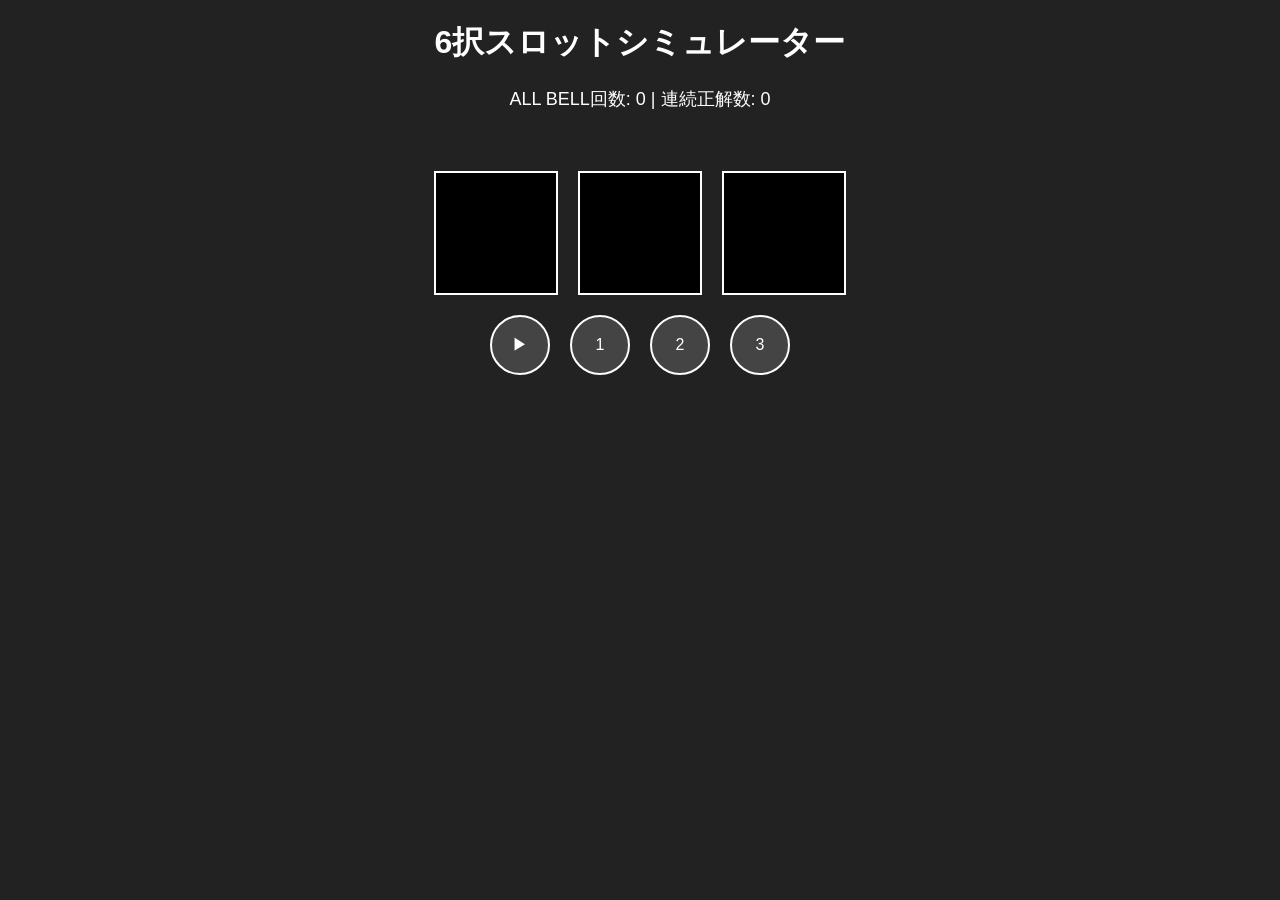
<file: rokutaku.html>
<!DOCTYPE html>
<html lang="ja">
<head>
  <meta charset="UTF-8" />
  <meta name="viewport" content="width=device-width, initial-scale=1.0" />
  <title>6択スロットシミュレーター</title>
  <script async src="https://pagead2.googlesyndication.com/pagead/js/adsbygoogle.js?client=ca-pub-1380460503499351" crossorigin="anonymous"></script>
  <style>
    body { font-family: sans-serif; text-align: center; background: #222; color: #fff; }
    .counters { font-size: 18px; margin-top: 20px; }
    .message { font-size: 24px; margin-top: 10px; height: 30px; }
    .slot-container { display: flex; justify-content: center; gap: 20px; margin: 20px 0; }
    .reel { width: 120px; height: 120px; border: 2px solid #fff; background: #000; overflow: hidden; position: relative; }
    .symbols { position: absolute; top: -360px; left: 0; right: 0; text-align: center; }
    .symbols.spin { animation: spin 0.2s linear infinite; }
    .symbol { height: 120px; line-height: 120px; font-size: 36px; }
    .overlay { position: absolute; top: 0; left: 0; right: 0; bottom: 0; font-size: 48px; color: yellow; display: flex; justify-content: center; align-items: center; pointer-events: none; }
    @keyframes spin { 0% { top: -360px; } 100% { top: 0; } }
    .buttons { margin-top: 20px; }
    button { padding: 15px; margin: 0 10px; font-size: 16px; cursor: pointer; border-radius: 50%; width: 60px; height: 60px; background: #444; color: #fff; border: 2px solid #fff; transition: background 0.3s; }
    button:hover { background: #666; }
  </style>
<script async src="https://www.googletagmanager.com/gtag/js?id=G-LJCVFDB978"></script>
<script>
  window.dataLayer = window.dataLayer || [];
  function gtag(){dataLayer.push(arguments);}
  gtag('js', new Date());
  gtag('config', 'G-LJCVFDB978');
</script>
</head>
<body>
  <h1>6択スロットシミュレーター</h1>
  <div class="counters" id="counters">ALL BELL回数: 0 | 連続正解数: 0</div>
  <div class="message" id="message"></div>
  <div class="slot-container">
    <div class="reel" id="reel1"><div class="symbols" id="symbols1"><div class="symbol">ベル</div><div class="symbol">ー</div><div class="symbol">ー</div></div><div class="overlay" id="overlay1"></div></div>
    <div class="reel" id="reel2"><div class="symbols" id="symbols2"><div class="symbol">ベル</div><div class="symbol">ー</div><div class="symbol">ー</div></div><div class="overlay" id="overlay2"></div></div>
    <div class="reel" id="reel3"><div class="symbols" id="symbols3"><div class="symbol">ベル</div><div class="symbol">ー</div><div class="symbol">ー</div></div><div class="overlay" id="overlay3"></div></div>
  </div>
  <div class="buttons"><button id="startButton">▶</button><button onclick="stopReel(1)">1</button><button onclick="stopReel(2)">2</button><button onclick="stopReel(3)">3</button></div>
  <script>
    let pushOrder = []; let currentStep = 0; let reelsStopped = [false, false, false]; let totalStops = 0; let allBellCount = 0; let streakCount = 0;
    const allPatterns = [[1,2,3],[1,3,2],[2,1,3],[2,3,1],[3,2,1],[3,1,2]];
    const messageDiv = document.getElementById("message"); const countersDiv = document.getElementById("counters");
    document.getElementById("startButton").addEventListener("click", () => { const randomIndex = Math.floor(Math.random() * allPatterns.length); pushOrder = allPatterns[randomIndex]; currentStep = 0; totalStops = 0; reelsStopped = [false, false, false]; messageDiv.textContent = ""; for (let i = 1; i <= 3; i++) { document.getElementById(`symbols${i}`).classList.add("spin"); document.getElementById(`overlay${i}`).textContent = ""; } });
    function stopReel(num) { if (pushOrder.length === 0) { messageDiv.textContent = "スタートボタンを押してください！"; return; } if (reelsStopped[num - 1]) return; document.getElementById(`symbols${num}`).classList.remove("spin"); reelsStopped[num - 1] = true; totalStops++; const overlay = document.getElementById(`overlay${num}`); if (pushOrder[currentStep] === num) { overlay.textContent = "ベル"; currentStep++; } else { overlay.textContent = "ー"; } if (totalStops === 3) { if (currentStep === 3) { messageDiv.textContent = "ALL BELL!! 🎉"; allBellCount++; streakCount++; } else { messageDiv.textContent = "ハズレ..."; streakCount = 0; } countersDiv.textContent = `ALL BELL回数: ${allBellCount} | 連続正解数: ${streakCount}`; } }
  </script>
</body>
</html>
</file>
